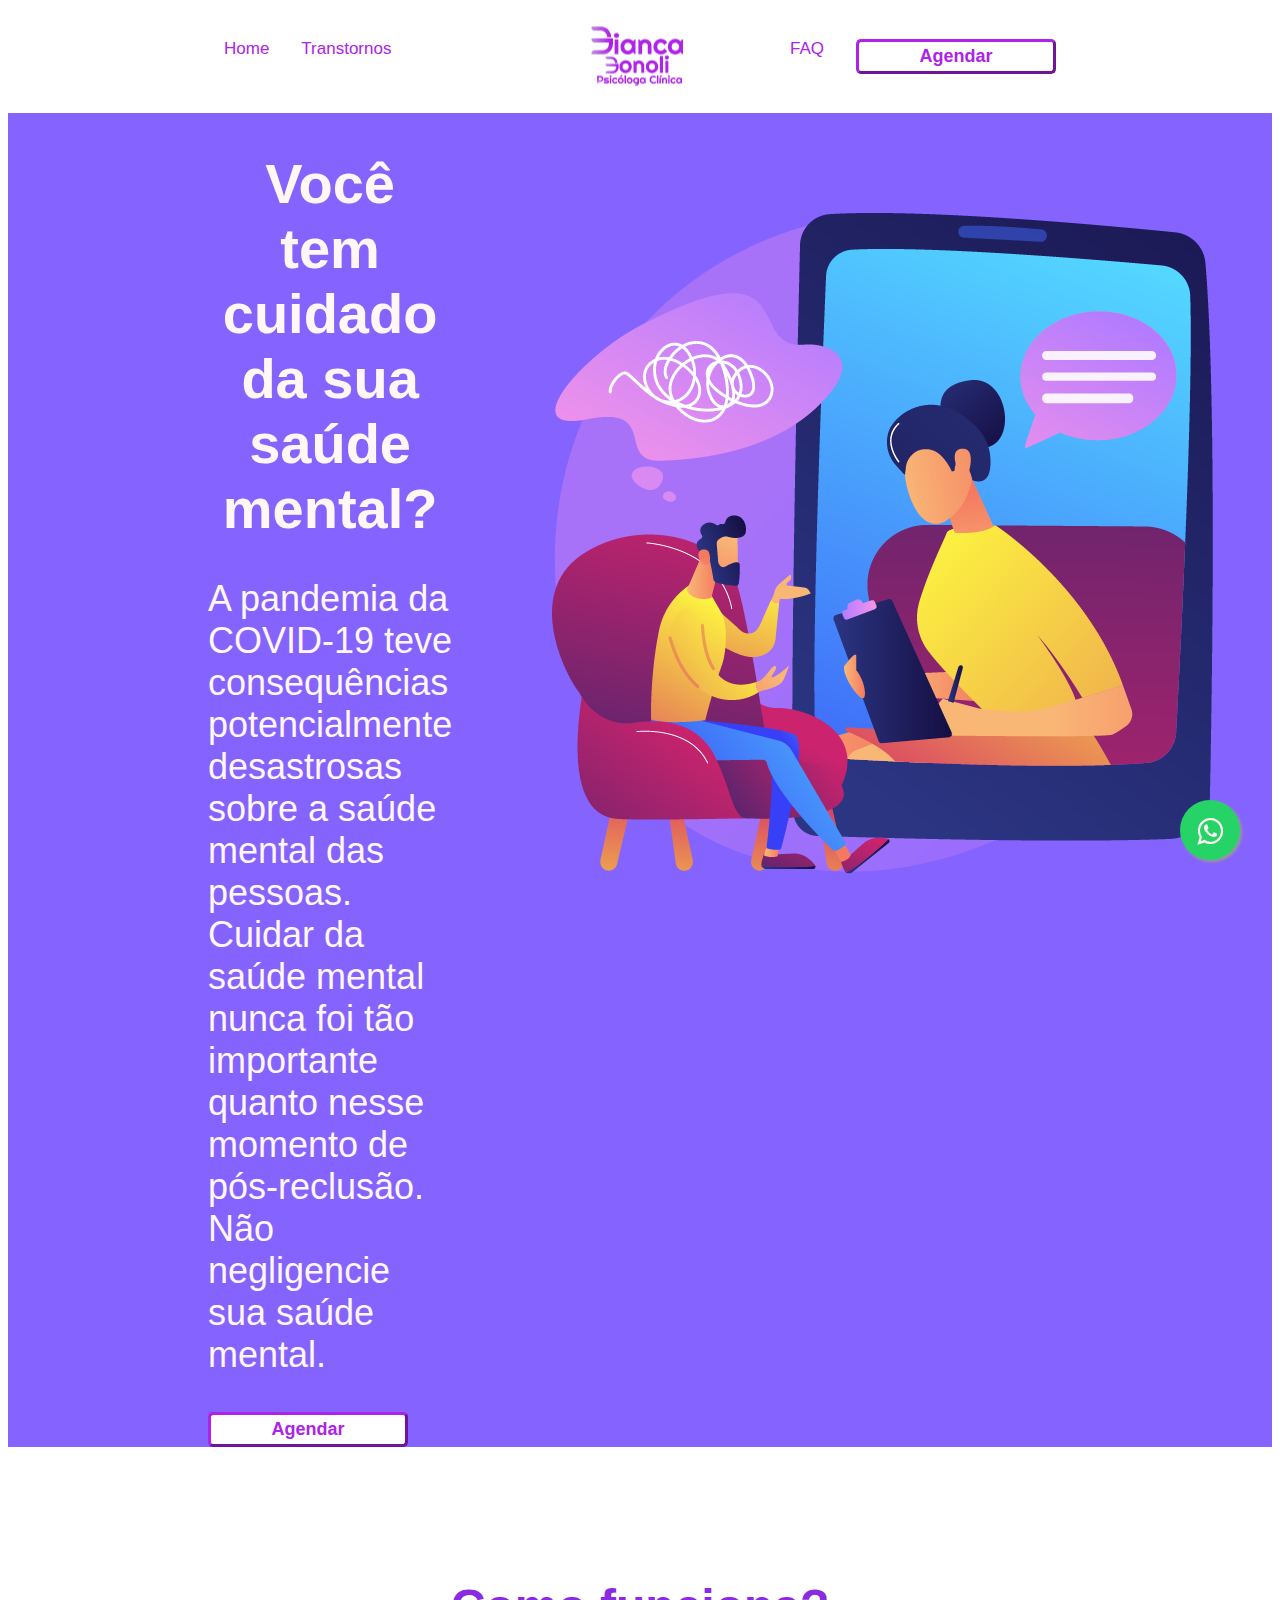
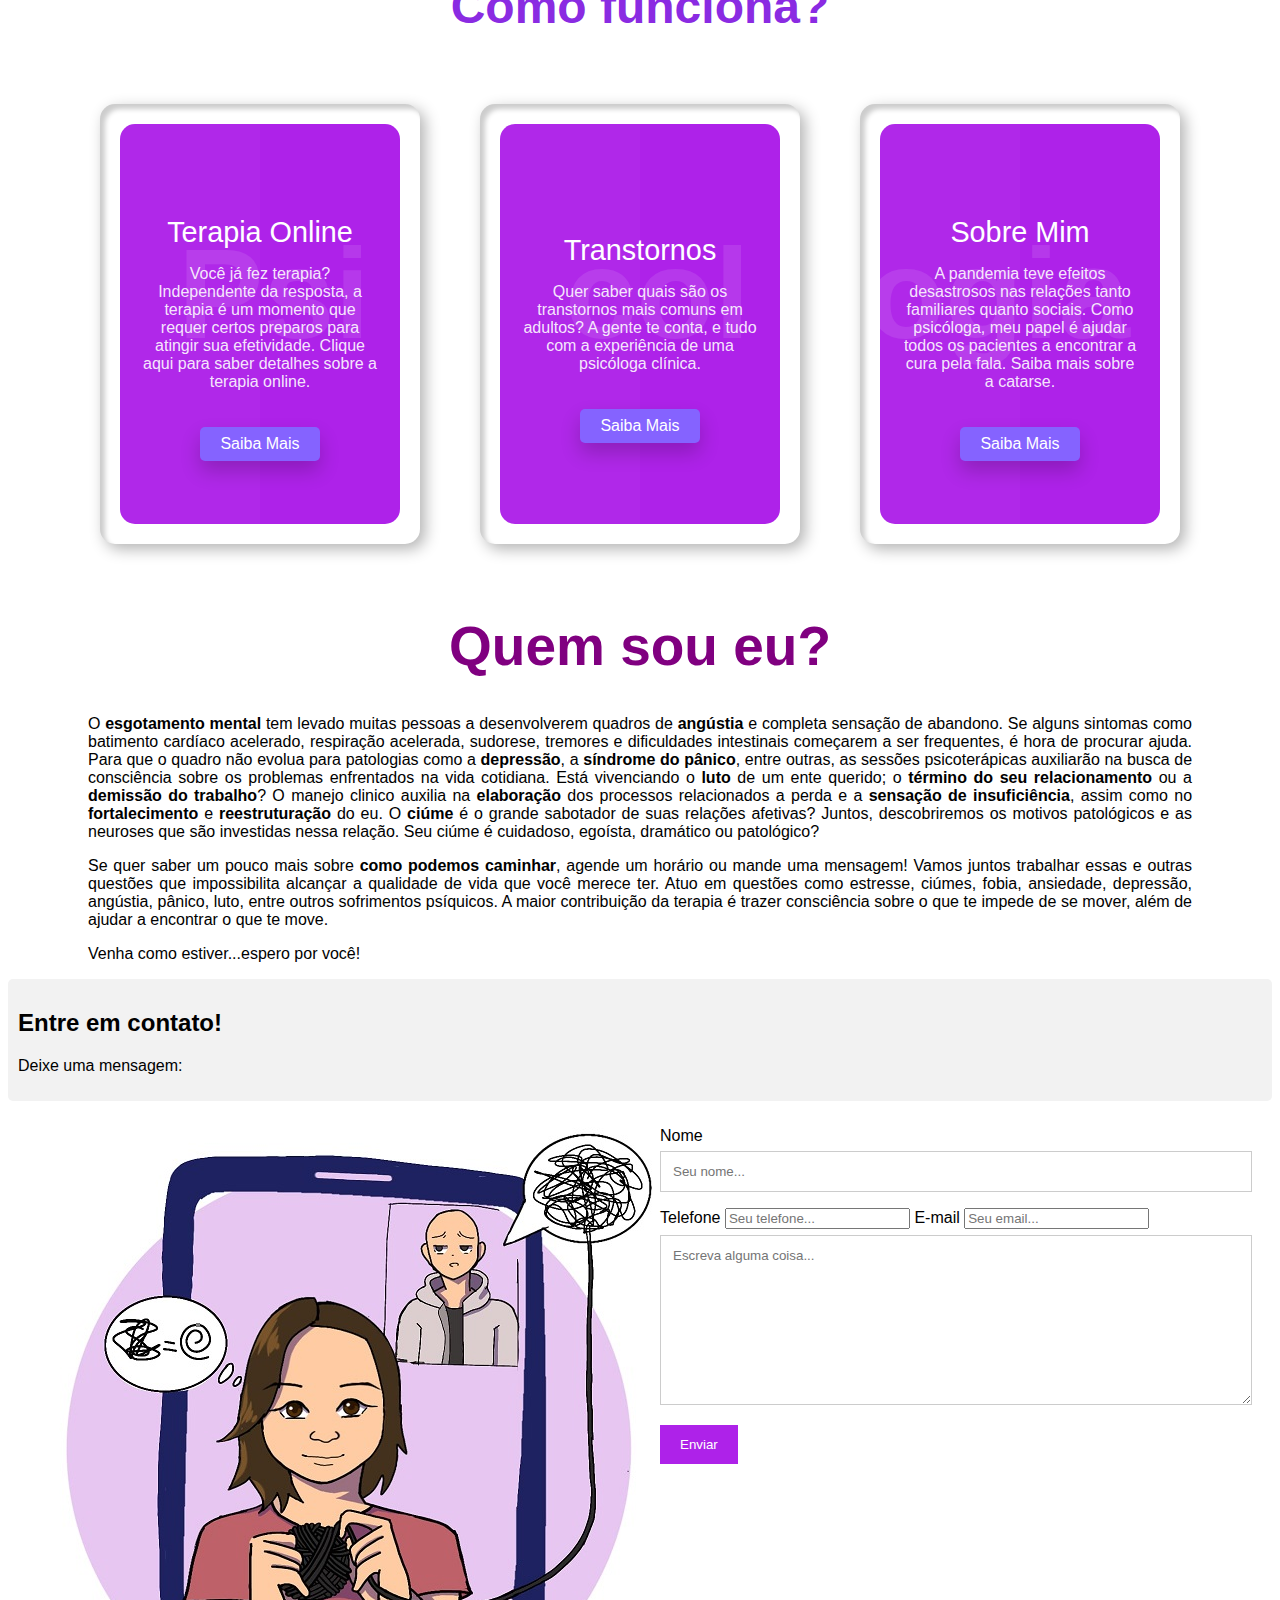
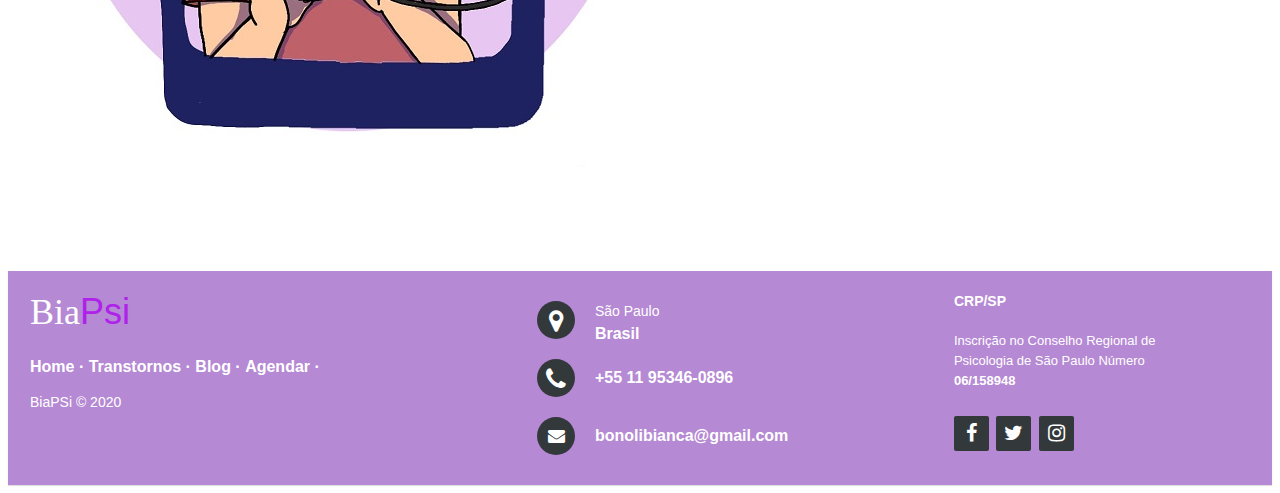
<file: index.html>
<!DOCTYPE html>
<html lang="en">
<head>
    <meta charset="UTF-8">
    <meta http-equiv="X-UA-Compatible" content="IE=edge">
    <meta name="viewport" content="width=device-width, initial-scale=1.0">
    <link rel="stylesheet" href="style.css">
    <link rel="script" href="scripts.js">

    <link rel="shortcut icon" href="Imagens/favicon.png">
    <link rel="stylesheet" href="https://maxcdn.bootstrapcdn.com/font-awesome/4.5.0/css/font-awesome.min.css">
    <title>Bia Bonoli Psicóloga</title>
</head>
<body>
  <a href="https://api.whatsapp.com/send?phone=5511953460896&text=Ol%C3%A1,%20gostaria%20de%20saber%20mais%20sobre%20as%20sess%C3%B5es%20de%20terapia%20online." class="float" target="_blank">
    <i class="fa fa-whatsapp my-float"></i>
    </a>
<!-- Top navigation -->
<header>
<section class="navbar">
<div class="topnav">

    <!-- Centered link -->
    <div class="topnav-centered">
      <a href="/index.html" class="active"><img src="Imagens/Frame 1.png" alt="" srcset=""></a>
    </div>
  
    <!-- Left-aligned links (default) -->
    <a href="#home">Home</a>
    <a href="/transtornos.html">Transtornos</a>
  
    <!-- Right-aligned links -->
    <div class="topnav-right">
      <a href="/faq.html">FAQ</a>
      <a href="https://api.whatsapp.com/send?phone=5511953460896&text=Ol%C3%A1,%20gostaria%20de%20saber%20mais%20sobre%20as%20sess%C3%B5es%20de%20terapia%20online."><button class="agendar">Agendar</button></a>
    </div>
</section>
</header>
<section class="hero">
    <div class="copywrt">
        <h1>Você tem cuidado da sua saúde mental?</h1>
        <p>A pandemia da COVID-19 teve consequências potencialmente desastrosas sobre a saúde mental das pessoas. Cuidar da saúde mental nunca foi tão importante quanto nesse momento de pós-reclusão. </br> Não negligencie sua saúde mental.</p>
        <a href="https://api.whatsapp.com/send?phone=5511953460896&text=Ol%C3%A1,%20gostaria%20de%20saber%20mais%20sobre%20as%20sess%C3%B5es%20de%20terapia%20online." title="SaibaMais"><button class="agendar"> Agendar</button></a>
    </div>
    <div class="heroImg">
        <img src="Imagens/Ativo 2.png" alt="">
    </div>
</section>
<section class="howTo">
    <h1 style="font-size: xxx-large; color: blueviolet; padding-top: 100px;">Como funciona?</h1>
    <div class="container">
      <div class="card">
        <div class="box">
          <div class="content">
            <h2>Psi</h2>
            <h3>Terapia Online</h3>
            <p>Você já fez terapia? Independente da resposta, a terapia é um momento que requer certos preparos para atingir sua efetividade. Clique aqui para saber detalhes sobre a terapia online.</p>
            <a href="/faq.html">Saiba Mais</a>
          </div>
        </div>
      </div>
    
      <div class="card">
        <div class="box">
          <div class="content">
            <h2>col</h2>
            <h3>Transtornos</h3>
            <p>Quer saber quais são os transtornos mais comuns em adultos? A gente te conta, e tudo com a experiência de uma psicóloga clínica.</p>
            <a href="/transtornos.html">Saiba Mais</a>
          </div>
        </div>
      </div>
    
      <div class="card">
        <div class="box">
          <div class="content">
            <h2>ogia</h2>
            <h3>Sobre Mim</h3>
            <p>A pandemia teve efeitos desastrosos nas relações tanto familiares quanto sociais. Como psicóloga, meu papel é ajudar todos os pacientes a encontrar a cura pela fala. Saiba mais sobre a catarse.</p>
            <a href="#wai">Saiba Mais</a>
          </div>
        </div>
      </div>
    </div>
</section>
<section id="wai">
    <div class="quemsoueu">
        <h1 class="batata">Quem sou eu?</h1>
             <div>
             <p class="psiViva1">O <strong>esgotamento mental</strong> tem levado muitas pessoas a desenvolverem quadros de <strong>angústia</strong> e completa sensação de abandono. Se alguns sintomas como batimento cardíaco acelerado, respiração acelerada, sudorese, tremores e dificuldades intestinais começarem a ser frequentes, é hora de procurar ajuda. Para que o quadro não evolua para patologias como a <strong>depressão</strong>, a <strong> síndrome do pânico</strong>, entre outras, as sessões psicoterápicas auxiliarão na busca de consciência sobre os problemas enfrentados na vida cotidiana.
              
              Está vivenciando o <strong>luto</strong> de um ente querido; o <strong>término do seu relacionamento</strong> ou a <strong>demissão do trabalho</strong>? O manejo clinico auxilia na <strong>elaboração</strong> dos processos relacionados a perda e a <strong>sensação de insuficiência</strong>, assim como no <strong> fortalecimento</strong> e <strong>reestruturação</strong> do eu. 
              
              O <strong>ciúme</strong> é o grande sabotador de suas relações afetivas? Juntos, descobriremos os motivos patológicos e as neuroses que são investidas nessa relação. Seu ciúme é cuidadoso, egoísta, dramático ou patológico?
              </p>              
              <p>
              Se quer saber um pouco mais sobre <strong>como podemos caminhar</strong>, agende um horário ou mande uma mensagem!  Vamos juntos trabalhar essas e outras questões que impossibilita alcançar a qualidade de vida que você merece ter.
              Atuo em questões como estresse, ciúmes, fobia, ansiedade, depressão, angústia, pânico, luto, entre outros sofrimentos psíquicos. 
              A maior contribuição da terapia é trazer consciência sobre o que te impede de se mover, além de ajudar a encontrar o que te move.
              <p>Venha como estiver...espero por você!</p></p></div>
        
      </div>
</section>
    <div class="formContainer">
      <h2>Entre em contato!</h2>
      <p>Deixe uma mensagem:</p>
    </div>
    <div class="linha">
      <div class="colunadaLinha">
        <img src="Imagens/bgLyvia.jpeg" alt="">
      </div>
      <div class="coluna3">
        <form action="/action_page.php">
        <label for="fname">Nome</label>
        <input type="text" name="nome" id="fname" placeholder="Seu nome...">
        <label for="ffone">Telefone</label>
        <input type="tel" name="telefone" id="ffone" placeholder="Seu telefone...">
        <label for="fmail">E-mail</label>
        <input type="email" name="email" id="fmail" placeholder="Seu email...">
        <textarea id="subject" name="subject" placeholder="Escreva alguma coisa..." style="height:170px"></textarea>
        <input type="submit" value="Enviar">
        </form>
      </div>
    </div>
    <footer class="footer-distributed">
 
      <div class="footer-left">
      
      <h3>Bia<span>Psi</span></h3>
      
      <p class="footer-links">
      <a href="/index.html">Home</a>
      ·
      <a href="/transtornos.html">Transtornos</a>
      ·
      <a href="#">Blog</a>
      ·
      <a href="https://api.whatsapp.com/send?phone=5511953460896&text=Ol%C3%A1,%20gostaria%20de%20saber%20mais%20sobre%20as%20sess%C3%B5es%20de%20terapia%20online.">Agendar</a>
      ·
      </p>
      
      <p class="footer-company-name">BiaPSi &copy; 2020</p>
      </div>
      
      <div class="footer-center">
      
      <div>
      <i class="fa fa-map-marker"></i>
      <p><span>São Paulo</span> Brasil</p>
      </div>
      
      <div>
      <i class="fa fa-phone"></i>
      <p>+55 11 95346-0896</p>
      </div>
      
      <div>
      <i class="fa fa-envelope"></i>
      <p><a href="mailto:bonolibianca@gmail.com">bonolibianca@gmail.com</a></p>
      </div>
      
      </div>
      
      <div class="footer-right">
      
      <p class="footer-company-about">
      <span>CRP/SP</span>
      Inscrição no Conselho Regional de Psicologia de São Paulo Número <strong> 06/158948</strong>
      </p>
      
      <div class="footer-icons">
      
      <a href="https://www.facebook.com/biabonolipsi"><i class="fa fa-facebook"></i></a>
      <a href="https://twitter.com/bibonoli"><i class="fa fa-twitter"></i></a>
      <a href="https://www.instagram.com/biabonolipsi/"><i class="fa fa-instagram"></i></a>
      
      </div>
      
      </div>
</section>
</body>
</html>
</file>
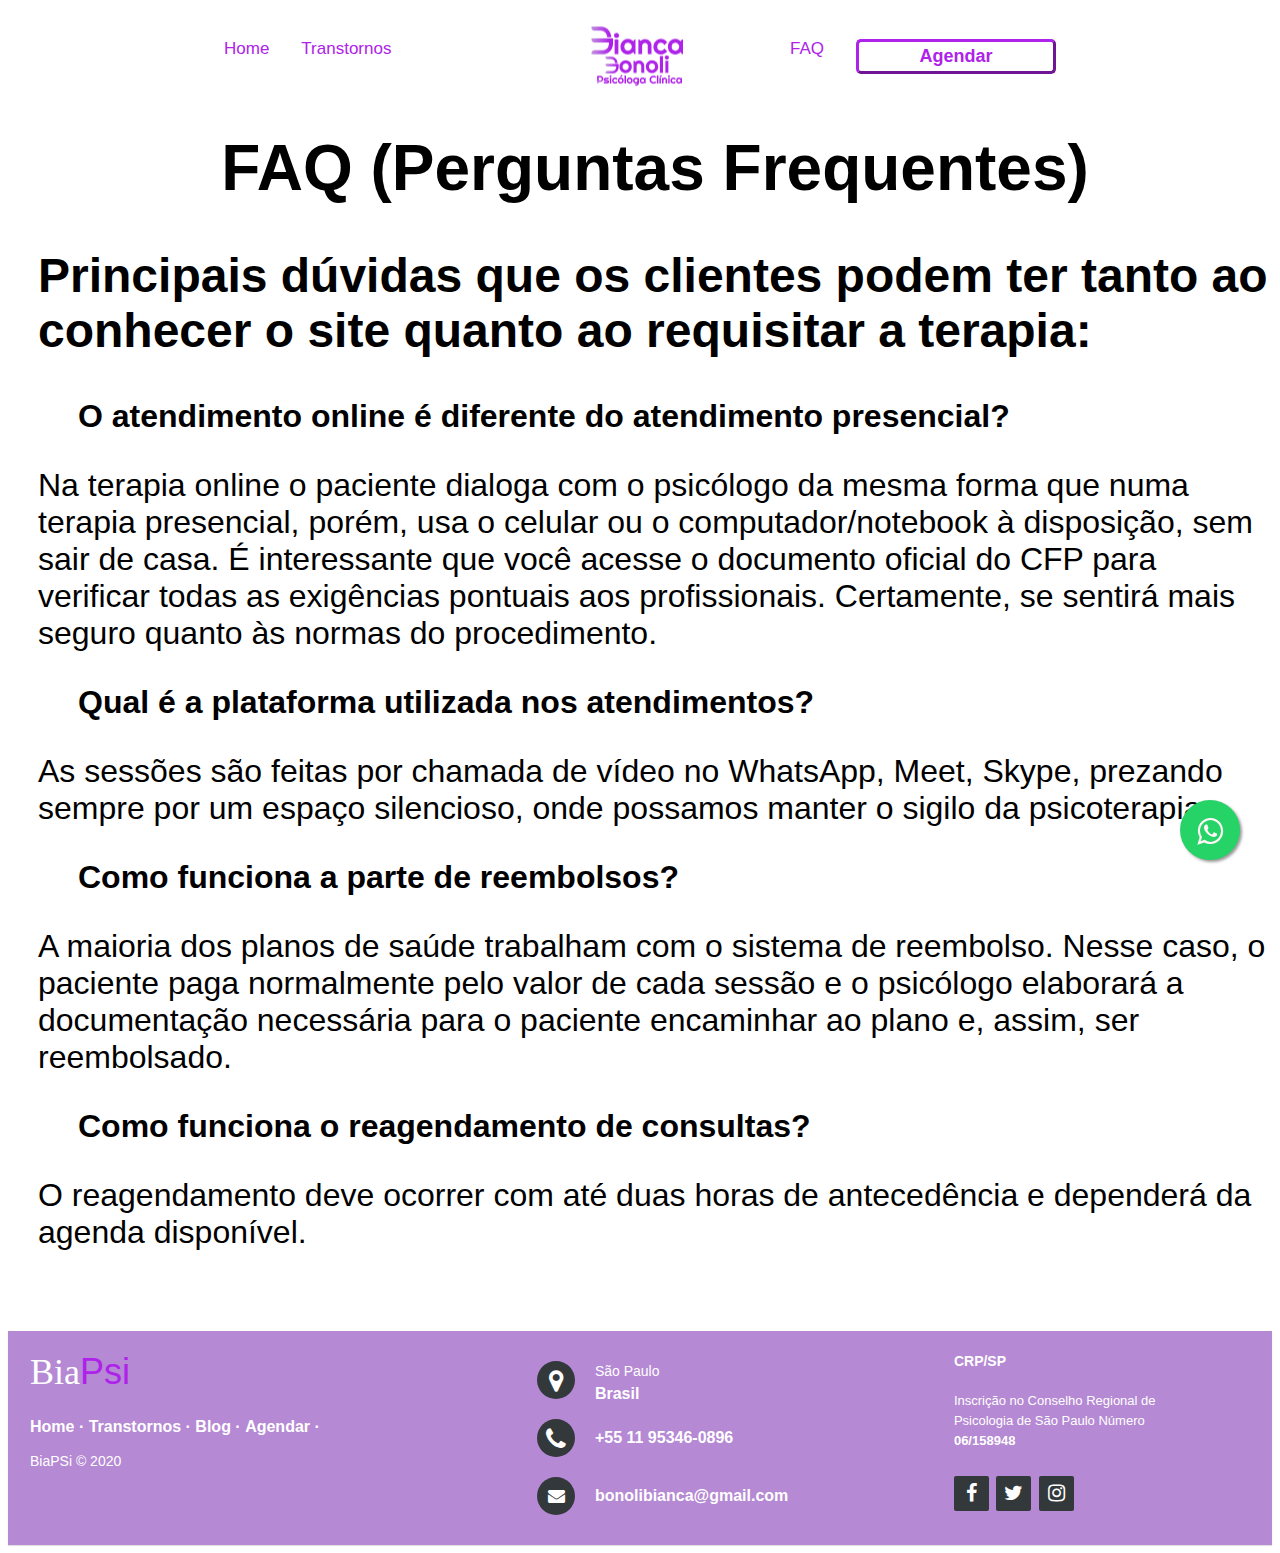
<file: faq.html>
<!DOCTYPE html>
<html lang="en">
<head>
    <meta charset="UTF-8">
    <meta http-equiv="X-UA-Compatible" content="IE=edge">
    <meta name="viewport" content="width=device-width, initial-scale=1.0">
    <link rel="stylesheet" href="style.css">
    <link rel="script" href="scripts.js">
    <!-- Global site tag (gtag.js) - Google Analytics -->
<script async src="https://www.googletagmanager.com/gtag/js?id=UA-209790771-1">
</script>
<script>
  window.dataLayer = window.dataLayer || [];
  function gtag(){dataLayer.push(arguments);}
  gtag('js', new Date());

  gtag('config', 'UA-209790771-1');
</script>
</script>
    <link rel="shortcut icon" href="Imagens/favicon.png">
    <link rel="stylesheet" href="https://maxcdn.bootstrapcdn.com/font-awesome/4.5.0/css/font-awesome.min.css">
    <title>Bia Bonoli Psicóloga</title>
</head>
<body>
  <a href="https://api.whatsapp.com/send?phone=5511953460896&text=Ol%C3%A1,%20gostaria%20de%20saber%20mais%20sobre%20as%20sess%C3%B5es%20de%20terapia%20online." class="float" target="_blank">
    <i class="fa fa-whatsapp my-float"></i>
    </a>
<!-- Top navigation -->
<header></header>
<section class="navbar">
<div class="topnav">

    <!-- Centered link -->
    <div class="topnav-centered">
      <a href="/index.html" class="active"><img src="Imagens/Frame 1.png" alt="" srcset=""></a>
    </div>
  
    <!-- Left-aligned links (default) -->
    <a href="#home">Home</a>
    <a href="/transtornos.html">Transtornos</a>
  
    <!-- Right-aligned links -->
    <div class="topnav-right">
      <a href="/faq.html">FAQ</a>
      <a href="https://api.whatsapp.com/send?phone=5511953460896&text=Ol%C3%A1,%20gostaria%20de%20saber%20mais%20sobre%20as%20sess%C3%B5es%20de%20terapia%20online."><button class="agendar">Agendar</button></a>
    </div>
</section>

</header>
<article style="font-size: xx-large; padding-left: 30px;">
<h1>FAQ (Perguntas Frequentes)</h1>
<h2>Principais dúvidas que os clientes podem ter tanto ao conhecer o site quanto ao requisitar a terapia:</h2>

   <ul><strong>O atendimento online é diferente do atendimento presencial?</strong> </ul>
   <p>Na terapia online o paciente dialoga com o psicólogo da mesma forma que numa terapia presencial, porém, usa o celular ou o computador/notebook à disposição, sem sair de casa.	
    É interessante que você acesse o documento oficial do CFP para verificar todas as exigências pontuais aos profissionais. Certamente, se sentirá mais seguro quanto às normas do procedimento.</p> 
   <ul><strong>Qual é a plataforma utilizada nos atendimentos?</strong></ul> 
   <p> As sessões são feitas por chamada de vídeo no WhatsApp, Meet, Skype, prezando sempre por um espaço silencioso, onde possamos manter o sigilo da psicoterapia.</p>
   <ul><strong> Como funciona a parte de reembolsos?</strong></ul>
    <p>A maioria dos planos de saúde trabalham com o sistema de reembolso. Nesse caso, o paciente paga normalmente pelo valor de cada sessão e o psicólogo elaborará a documentação necessária para o paciente encaminhar ao plano e, assim, ser reembolsado.</p>
    
 <ul><strong>   Como funciona o reagendamento de consultas?</strong></ul>
               <p>O reagendamento deve ocorrer com até duas horas de antecedência e dependerá da agenda disponível.</p>
    </ul>
</article>
    <footer class="footer-distributed">
 
      <div class="footer-left">
      
      <h3>Bia<span>Psi</span></h3>
      
      <p class="footer-links">
      <a href="/index.html">Home</a>
      ·
      <a href="/transtornos.html">Transtornos</a>
      ·
      <a href="#">Blog</a>
      ·
      <a href="https://api.whatsapp.com/send?phone=5511953460896&text=Ol%C3%A1,%20gostaria%20de%20saber%20mais%20sobre%20as%20sess%C3%B5es%20de%20terapia%20online.">Agendar</a>
      ·
      </p>
      
      <p class="footer-company-name">BiaPSi &copy; 2020</p>
      </div>
      
      <div class="footer-center">
      
      <div>
      <i class="fa fa-map-marker"></i>
      <p><span>São Paulo</span> Brasil</p>
      </div>
      
      <div>
      <i class="fa fa-phone"></i>
      <p>+55 11 95346-0896</p>
      </div>
      
      <div>
      <i class="fa fa-envelope"></i>
      <p><a href="mailto:bonolibianca@gmail.com">bonolibianca@gmail.com</a></p>
      </div>
      
      </div>
      
      <div class="footer-right">
      
      <p class="footer-company-about">
      <span>CRP/SP</span>
      Inscrição no Conselho Regional de Psicologia de São Paulo Número <strong> 06/158948</strong>
      </p>
      
      <div class="footer-icons">
      
      <a href="https://www.facebook.com/biabonolipsi"><i class="fa fa-facebook"></i></a>
      <a href="https://twitter.com/bibonoli"><i class="fa fa-twitter"></i></a>
      <a href="https://www.instagram.com/biabonolipsi/"><i class="fa fa-instagram"></i></a>
      
      </div>
      
      </div>
</section>
</body>
</html>
</file>
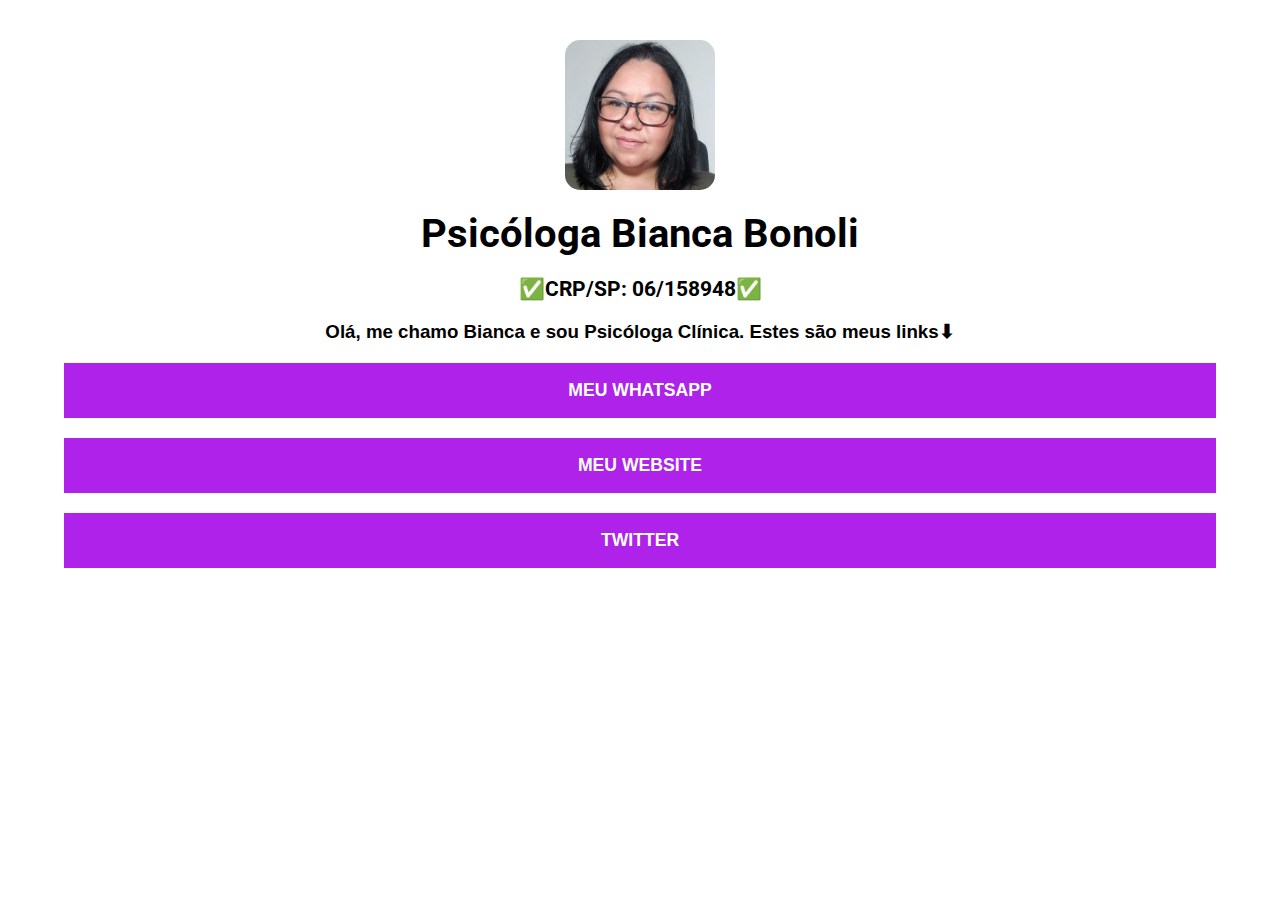
<file: linktree.html>
<!DOCTYPE html>
<html lang="pt-BR">
<head>
    <meta charset="UTF-8">
    <meta http-equiv="X-UA-Compatible" content="IE=edge">
    <meta name="viewport" 
          content="width=device-width, initial-scale=1.0">
    <link rel="stylesheet" href="styleTree.css">
    <title>LinkTree da Bia</title>
</head>
<body>
    <div class="link-tree">
        <img src="Imagens/biancolina.png" alt="Bianca Bonoli">
        <h1>Psicóloga Bianca Bonoli</h1>
        <h2>✅CRP/SP: 06/158948✅</h2>
        <h3>Olá, me chamo Bianca e sou Psicóloga Clínica. Estes são meus links⬇</h3>
        <a href="https://api.whatsapp.com/send?phone=5511953460896&text=Ol%C3%A1,%20gostaria%20de%20saber%20como%20funcionam%20as%20sess%C3%B5es%20de%20terapia.">Meu WhatsApp</a>
        <a href="http://www.biapsi.com.br">Meu Website</a>
        <a href="http://www.twitter.com/bibonoli" >Twitter</a>
    </div>
</body>
</html>
</file>
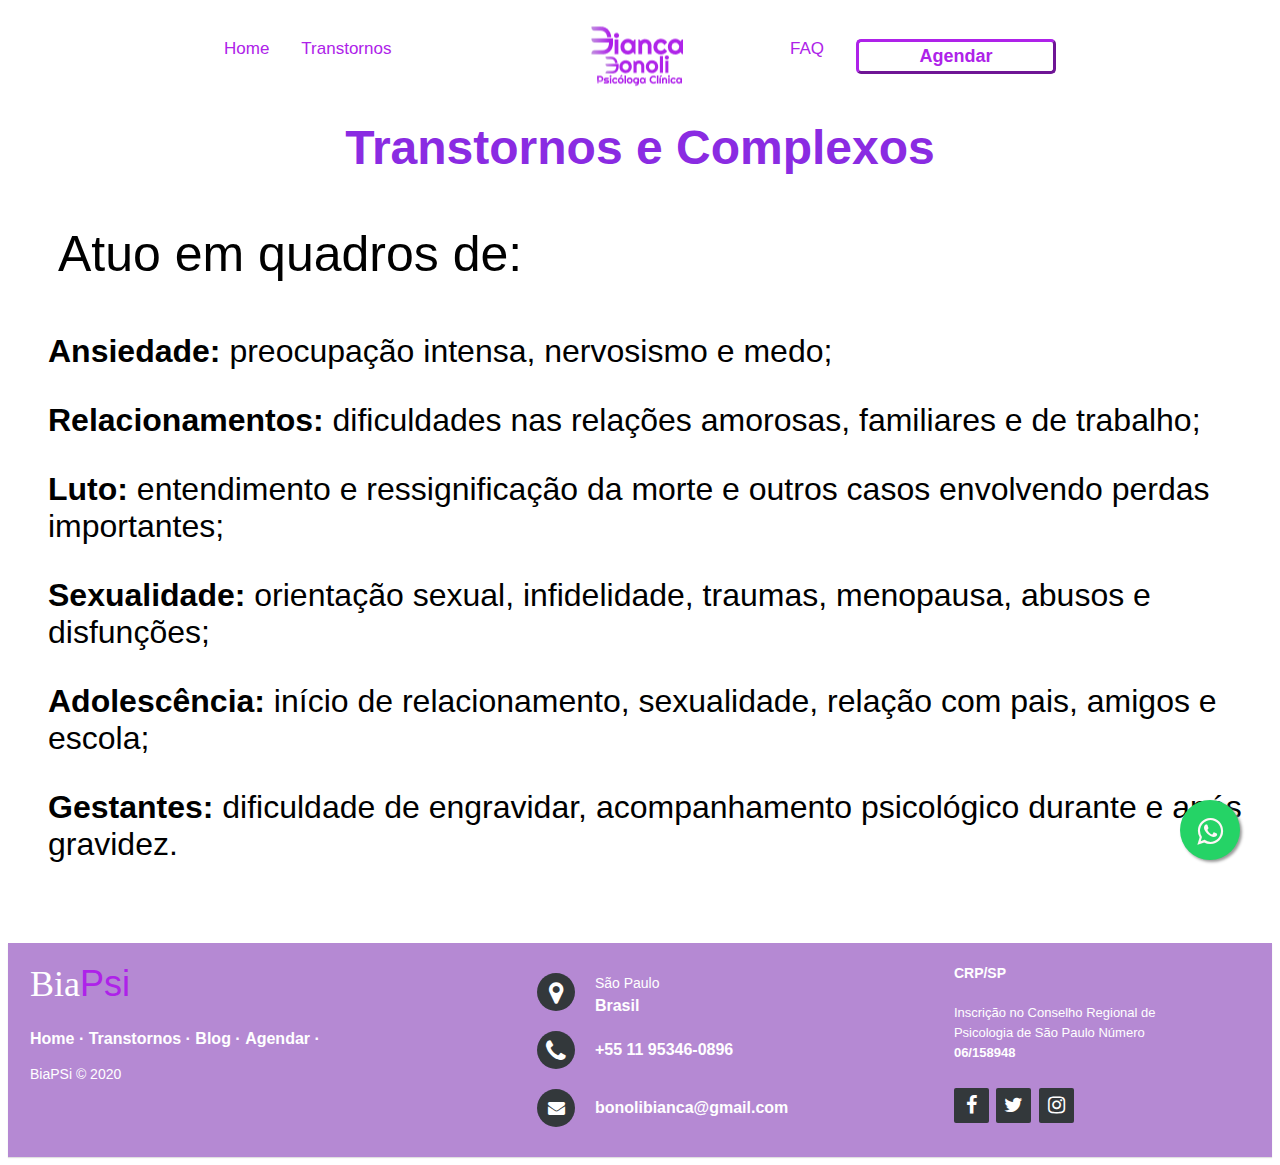
<file: transtornos.html>
<!DOCTYPE html>
<html lang="en">
<head>
    <!-- Google Tag Manager -->
<script>(function(w,d,s,l,i){w[l]=w[l]||[];w[l].push({'gtm.start':
    new Date().getTime(),event:'gtm.js'});var f=d.getElementsByTagName(s)[0],
    j=d.createElement(s),dl=l!='dataLayer'?'&l='+l:'';j.async=true;j.src=
    'https://www.googletagmanager.com/gtm.js?id='+i+dl;f.parentNode.insertBefore(j,f);
    })(window,document,'script','dataLayer','GTM-TQ3W4BT');</script>
    <!-- End Google Tag Manager -->
    <meta charset="UTF-8">
    <meta http-equiv="X-UA-Compatible" content="IE=edge">
    <meta name="viewport" content="width=device-width, initial-scale=1.0">
    <link rel="stylesheet" href="style.css">
    <link rel="script" href="scripts.js">
    <link rel="shortcut icon" href="Imagens/favicon.png">
    <link rel="stylesheet" href="https://maxcdn.bootstrapcdn.com/font-awesome/4.5.0/css/font-awesome.min.css">
    <link rel="stylesheet" href="style.css">
    <title>Transtornos</title>
</head>
<body>
    <!-- Google Tag Manager (noscript) -->
<noscript><iframe src="https://www.googletagmanager.com/ns.html?id=GTM-TQ3W4BT"
    height="0" width="0" style="display:none;visibility:hidden"></iframe></noscript>
    <!-- End Google Tag Manager (noscript) -->
    <a href="https://api.whatsapp.com/send?phone=5511953460896&text=Ol%C3%A1,%20gostaria%20de%20saber%20mais%20sobre%20as%20sess%C3%B5es%20de%20terapia%20online." class="float" target="_blank">
        <i class="fa fa-whatsapp my-float"></i>
        </a>
    <section class="navbar">
        <div class="topnav">
        
            <!-- Centered link -->
            <div class="topnav-centered">
              <a href="/index.html" class="active"><img src="Imagens/Frame 1.png" alt="" srcset=""></a>
            </div>
          
            <!-- Left-aligned links (default) -->
            <a href="/index.html">Home</a>
            <a href="/transtornos.html">Transtornos</a>
          
            <!-- Right-aligned links -->
            <div class="topnav-right">
              <a href="/faq.html">FAQ</a>
              <a href=""><button class="agendar">Agendar</button></a>
            </div>
        </section>
        <article class="transtornos">
            <h1 style="font-size: xxx-large; color: blueviolet;">Transtornos e Complexos</h1>
            <p style= "font-size: 50px; padding-left: 50px;">Atuo em quadros de:

               <ul style="font-size: xx-large;"> <strong>Ansiedade:</strong> preocupação intensa, nervosismo e medo;</ul>
                
                <ul style="font-size: xx-large;"><strong>Relacionamentos:</strong> dificuldades nas relações amorosas, familiares e de trabalho;</ul><ul></ul>
                
                <ul style="font-size: xx-large;"><strong>Luto:</strong> entendimento e ressignificação da morte e outros casos envolvendo perdas importantes;</ul>
                
               <ul style="font-size: xx-large;"> <strong>
Sexualidade:</strong>
 orientação sexual, infidelidade, traumas, menopausa, abusos e disfunções;</ul>
                
                 
               <ul style="font-size: xx-large;"> <strong>
Adolescência:
</strong> início de relacionamento, sexualidade, relação com pais, amigos e escola;</ul>
                
               <ul style="font-size: xx-large;"> <strong>
Gestantes:
</strong> dificuldade de engravidar, acompanhamento psicológico durante e após gravidez.</ul>
                </p>
            
        </article>
        <footer class="footer-distributed">
 
            <div class="footer-left">
            
            <h3>Bia<span>Psi</span></h3>
            
            <p class="footer-links">
            <a href="/index.html">Home</a>
            ·
            <a href="/transtornos.html">Transtornos</a>
            ·
            <a href="#">Blog</a>
            ·
            <a href="https://api.whatsapp.com/send?phone=5511953460896&text=Ol%C3%A1,%20gostaria%20de%20saber%20mais%20sobre%20as%20sess%C3%B5es%20de%20terapia%20online.">Agendar</a>
            ·
            </p>
            
            <p class="footer-company-name">BiaPSi &copy; 2020</p>
            </div>
            
            <div class="footer-center">
            
            <div>
            <i class="fa fa-map-marker"></i>
            <p><span>São Paulo</span> Brasil</p>
            </div>
            
            <div>
            <i class="fa fa-phone"></i>
            <p>+55 11 95346-0896</p>
            </div>
            
            <div>
            <i class="fa fa-envelope"></i>
            <p><a href="mailto:bonolibianca@gmail.com">bonolibianca@gmail.com</a></p>
            </div>
            
            </div>
            
            <div class="footer-right">
            
            <p class="footer-company-about">
            <span>CRP/SP</span>
            Inscrição no Conselho Regional de Psicologia de São Paulo Número <strong> 06/158948</strong>
            </p>
            
            <div class="footer-icons">
            
            <a href="https://www.facebook.com/biabonolipsi"><i class="fa fa-facebook"></i></a>
            <a href="https://twitter.com/bibonoli"><i class="fa fa-twitter"></i></a>
            <a href="https://www.instagram.com/biabonolipsi/"><i class="fa fa-instagram"></i></a>
            
            </div>
            
            </div>
</body>
</html>
</file>
<file: style.css>
:root {
  --hardPurple: #AE22E9;
  --strongBlue: #5425FE;
  --softPurple: #8563FF;
  --paleWhite:  #FFF6F6;
}
.float{
	position:fixed;
	width:60px;
	height:60px;
	bottom:40px;
	right:40px;
	background-color:#25d366;
	color:var(--paleWhite);
	border-radius:50px;
	text-align:center;
  font-size:30px;
	box-shadow: 2px 2px 3px #999;
  z-index:100;
}

.my-float{
	margin-top:16px;
}

  
  


/* Add a black background color to the top navigation */
.topnav {
       position: relative;
    background-color: transparent;
    overflow:hidden;
    width: auto;
    height: auto;
    margin: 25px 200px 25px 200px;    
}
  
  /* Style the links inside the navigation bar */
  .topnav a {
    float: left;
    color: var(--hardPurple);
    text-align: center;
    padding: 14px 16px;
    text-decoration: none;
    font-size: 17px;
  }
  
  /* Change the color of links on hover */
  .topnav a:hover {
    background-color: #ddd;
    text-decoration: underline;
    color: var(--hardPurple);
  }
  
  /* Add a color to the active/current link */
  .topnav a.active {
    background-color: transparent;
    color: var(--paleWhite);
  }
  
  /* Centered section inside the top navigation */
  
  .topnav-centered a {
    
    float: none;
    position: absolute;
    top: 50%;
    left: 50%;
    transform: translate(-50%, -50%);
  }
  
  /* Right-aligned section inside the top navigation */
  .topnav-right {
    float: right;
  }

  .agendar {
    color: var(--hardPurple);
    border-color:var(--hardPurple);
    border-radius: 5px;
    border-width: 3px;
    background-color: white;
    width: 200px;
    height: 35px;
    font-size: 18px;
    font-weight: bold;
  }
  .agendar:hover{
    text-decoration: underline;
    color: white;
    background-color: var(--hardPurple);
    cursor: pointer;;
  }
  @media screen and (max-width: 600px) {
    .topnav a, .topnav-right {
      float: none;
      display: block;
    }
  
    .topnav-centered a {
      position: relative;
      top: 0;
      left: 0;
      transform: none;
    }
  }

  .hero {
      font-family: -apple-system, BlinkMacSystemFont, 'Segoe UI', Roboto, Oxygen, Ubuntu, Cantarell, 'Open Sans', 'Helvetica Neue', sans-serif;
      display: flex;
      flex-direction: row; 
      background-color: var(--softPurple);
  }
  .copywrt{
      color: var(--paleWhite);
      padding-left: 200px;
  }
  .hero h1{
      font-size: 56px;
  }
  .hero p{
      font-size: 36px;
  }
  .hero img{
      padding: 100px;
  }
  * {
      font-family: -apple-system, BlinkMacSystemFont, 'Segoe UI', Roboto, Oxygen, Ubuntu, Cantarell, 'Open Sans', 'Helvetica Neue', sans-serif;
    box-sizing: border-box;
  }

  .btnSaibaMais {
    box-shadow:inset 0px 1px 0px 0px #e184f3;
    background:linear-gradient(to bottom, #c123de 5%, #a20dbd 100%);
    background-color:#c123de;
    border-radius:6px;
    border:1px solid #a511c0;
    display:inline-block;
    cursor:pointer;
    color:#ffffff;
    font-family:Arial;
    font-size:20px;
    font-weight:bold;
    padding:9px 24px;
    text-decoration:none;
    text-shadow:0px 5px 0px #9b14b3;
    min-width: 400px;
  }
  .btnSaibaMais {
    background:linear-gradient(to bottom, #a20dbd 5%, #c123de 100%);
    background-color:#a20dbd;
  }
  .btnSaibaMais::active {
    position:relative;
    top:1px;
  }


/* Responsive columns - one column layout (vertical) on small screens */
@media screen and (max-width: 600px) {
  .column {
    width: 100%;
    display: block;
    margin-bottom: 20px;
  }
  .hero{
    padding: 10px;
    text-align: center;
  }
  .hero img{
    display: none;
  }


  .copywrt {
    padding-left: 0px;
  }
}

  @import url('https://fonts.googleapis.com/css2?family=Merriweather:wght@300;900&display=swap');


 .wai {
     position: relative;
     display: grid;
     margin-bottom: 85px;
 }
 .batata {
     color: purple;
     font-size: 55px;
     text-align: center;
 }
.container1  {
  position: relative;
 margin-left: 642px;
  height: 400px;
  width: 600px;
  background: #f2f2f2;
  overflow: hidden;
  border-radius: 20px;
  cursor: pointer;
  box-shadow: 0 0 20px 8px #d0d0d0;
}

.content1 {
  position: absolute;
  top: 50%;
  transform: translatey(-50%);
  text-align: justify;
  color: black;
  padding: 40px;
  font-family: 'Merriweather', serif;
}

h1 {
  font-weight: 900;
  text-align: center;
}

h3 {
  font-weight: 300;
}

body .container {
  display: flex;
  justify-content: center;
  align-items: center;
  flex-wrap: wrap;
  margin: 40px 0;
}

body .container .card {
  position: relative;
  min-width: 320px;
  height: 440px;
  box-shadow: inset 5px 5px 5px rgba(0, 0, 0, 0.2),
    inset -5px -5px 15px rgba(255, 255, 255, 0.1),
    5px 5px 15px rgba(0, 0, 0, 0.3), -5px -5px 15px rgba(255, 255, 255, 0.1);
  border-radius: 15px;
  margin: 30px;
  transition: 0.5s;
}

body .container .card:nth-child(1) .box .content a {
  background: var(--softPurple);
}

body .container .card:nth-child(2) .box .content a {
  background:var(--softPurple);
}

body .container .card:nth-child(3) .box .content a {
  background: var(--softPurple);
}

body .container .card .box {
  position: absolute;
  top: 20px;
  left: 20px;
  right: 20px;
  bottom: 20px;
  background: var(--hardPurple);
  border-radius: 15px;
  display: flex;
  justify-content: center;
  align-items: center;
  overflow: hidden;
  transition: 0.5s;
}

body .container .card .box:hover {
  transform: translateY(-50px);
}

body .container .card .box:before {
  content: "";
  position: absolute;
  top: 0;
  left: 0;
  width: 50%;
  height: 100%;
  background: rgba(255, 255, 255, 0.03);
}

body .container .card .box .content {
  padding: 20px;
  text-align: center;
}

body .container .card .box .content h2 {
  position: absolute;
  top: -10px;
  right: 30px;
  font-size: 8rem;
  color: rgba(255, 255, 255, 0.1);
}

body .container .card .box .content h3 {
  font-size: 1.8rem;
  color: #fff;
  z-index: 1;
  transition: 0.5s;
  margin-bottom: 15px;
}

.container .card .box .content p {
  font-size: 1rem;
  font-weight: 300;
  color: rgba(255, 255, 255, 0.9);
  z-index: 1;
  transition: 0.5s;
}

.container .card .box .content a {
  position: relative;
  display: inline-block;
  padding: 8px 20px;
  background: black;
  border-radius: 5px;
  text-decoration: none;
  color: white;
  margin-top: 20px;
  box-shadow: 0 10px 20px rgba(0, 0, 0, 0.2);
  transition: 0.5s;
}
.container .card .box .content a:hover {
  box-shadow: 0 10px 20px rgba(0, 0, 0, 0.6);
  background: #fff;
  color: #000;
}


input[type=text], select, textarea {
  width: 100%;
  padding: 12px;
  border: 1px solid #ccc;
  margin-top: 6px;
  margin-bottom: 16px;
  resize: vertical;
}

input[type=submit] {
  background-color: var(--hardPurple);
  color: white;
  padding: 12px 20px;
  border: none;
  cursor: pointer;
}

input[type=submit]:hover {
  background-color: var(--hardPurple);
}

/* Style the container/contact section */
.formContainer {
  border-radius: 5px;
  background-color: #f2f2f2;
  padding: 10px;
}

/* Create two columns that float next to eachother */
.coluna3, .colunadaLinha {
  float: left;
  width: 50%;
  margin-top: 6px;
  padding: 20px;
}

/* Clear floats after the columns */.linha:after {
  content: "";
  display: table;
  clear: both;
}

/* Responsive layout - when the screen is less than 600px wide, make the two columns stack on top of each other instead of next to each other */
@media screen and (max-width: 600px) {
  .coluna3, .colunadaLinha, input[type=submit] {
    width: 100%;
    margin-top: 0;
  }
}


.quemsoueu {
  padding-left: 80px;
  padding-right: 80px;
  text-align: justify;
}


.footer-distributed{
  background-color: #b589d3;
  box-shadow: 0 1px 1px 0 rgba(0, 0, 0, 0.12);
  box-sizing: border-box;
  width: 100%;
  text-align: left;
  font: bold 16px sans-serif;
  padding: 20px 22px;
  margin-top: 80px;
 }
  
 .footer-distributed .footer-left,
 .footer-distributed .footer-center,
 .footer-distributed .footer-right{
  display: inline-block;
  vertical-align: top;
 }
  
 .footer-distributed .footer-left{
  width: 40%;
 }
  
 .footer-distributed h3{
  color:  #ffffff;
  font: normal 36px 'Cookie', cursive;
  margin: 0;
 }
  
 .footer-distributed h3 span{
  color:var(--hardPurple);
 }
  
  
 .footer-distributed .footer-links{
  color:  #ffffff;
  margin: 20px 0 12px;
  padding: 0;
 }
  
 .footer-distributed .footer-links a{
  display:inline-block;
  line-height: 1.8;
  text-decoration: none;
  color:  inherit;
 }
  
 .footer-distributed .footer-company-name{
  color: white;
  font-size: 14px;
  font-weight: normal;
  margin: 0;
 }
  
  
 .footer-distributed .footer-center{
  width: 35%;
 }
  
 .footer-distributed .footer-center i{
  background-color:  #33383b;
  color: #ffffff;
  font-size: 25px;
  width: 38px;
  height: 38px;
  border-radius: 50%;
  text-align: center;
  line-height: 42px;
  margin: 10px 15px;
  vertical-align: middle;
 }
  
 .footer-distributed .footer-center i.fa-envelope{
  font-size: 17px;
  line-height: 38px;
 }
  
 .footer-distributed .footer-center p{
  display: inline-block;
  color: #ffffff;
  vertical-align: middle;
  margin:0;
 }
  
 .footer-distributed .footer-center p span{
  display:block;
  font-weight: normal;
  font-size:14px;
  line-height:2;
 }
  
 .footer-distributed .footer-center p a{
  color:  white;
  text-decoration: none;;
 }
  
 .footer-distributed .footer-right{
  width: 20%;
 }
  
 .footer-distributed .footer-company-about{
  line-height: 20px;
  color:white;
  font-size: 13px;
  font-weight: normal;
  margin: 0;
 }
  
 .footer-distributed .footer-company-about span{
  display: block;
  color:  #ffffff;
  font-size: 14px;
  font-weight: bold;
  margin-bottom: 20px;
 }
  
 .footer-distributed .footer-icons{
  margin-top: 25px;
 }
  
 .footer-distributed .footer-icons a{
  display: inline-block;
  width: 35px;
  height: 35px;
  cursor: pointer;
  background-color:  #33383b;
  border-radius: 2px;
  
  font-size: 20px;
  color: #ffffff;
  text-align: center;
  line-height: 35px;
  
  margin-right: 3px;
  margin-bottom: 5px;
 }
  
  
 @media (max-width: 880px) {
  
  .footer-distributed{
  font: bold 14px sans-serif;
  
  }
  
  .footer-distributed .footer-left,
  .footer-distributed .footer-center,
  .footer-distributed .footer-right{
  display: block;
  width: 100%;
  margin-bottom: 40px;
  text-align: center;
  }
  
  .footer-distributed .footer-center i{
  margin-left: 0;
  }
 }
</file>
<file: styleTree.css>
@import url('https://fonts.googleapis.com/css2?family=Roboto:wght@300&display=swap');

* {
    margin: 0;
    padding: 0;
    box-sizing: border-box;
    color: #000000;
    font-family: 'Karla', sans-serif;
}

:root {
    --bgcolor : #ffffff;
    --accentcolor: #AE22E9;
}

body {
    background-color: var(--bgcolor);
}

.link-tree {
    display: flex;
    flex-direction: column;
    align-items: center;
    width: 90vw;
    margin: 40px auto;
    gap: 20px;
    text-align: center;
}
.link-tree img {
    width: 150px;
    height: 150px;
    border-radius: 10%;
}
.link-tree h1 {
    font-size: 2.5rem;
    font-family: Roboto;
}
.link-tree h2 {
    font: bold;
    font-size: 1.3rem;
    font-family: Roboto;
}

.link-tree a {
    background-color: var(--accentcolor);
    color: var(--bgcolor);
    width: 100%;
    padding: 15px;
    text-decoration: none;
    text-align: center;
    text-transform: uppercase;
    font-size: 1.1rem;
    font-weight: bold;
    border: solid 2px var(--accentcolor);
    transition: all 0.5s linear;
}

.link-tree a:hover {
    background-color: var(--bgcolor);
    color: var(--accentcolor);
}

@media screen and (max-width: 600px) {
    .link-tree{
      float: none;

    }
  
    .link-tree a {
      position: relative;
      top: 0;
      left: 0;
      transform: none;
    }
    .link-tree h1{
        font-size: 8vw;
    }
  }
</file>
